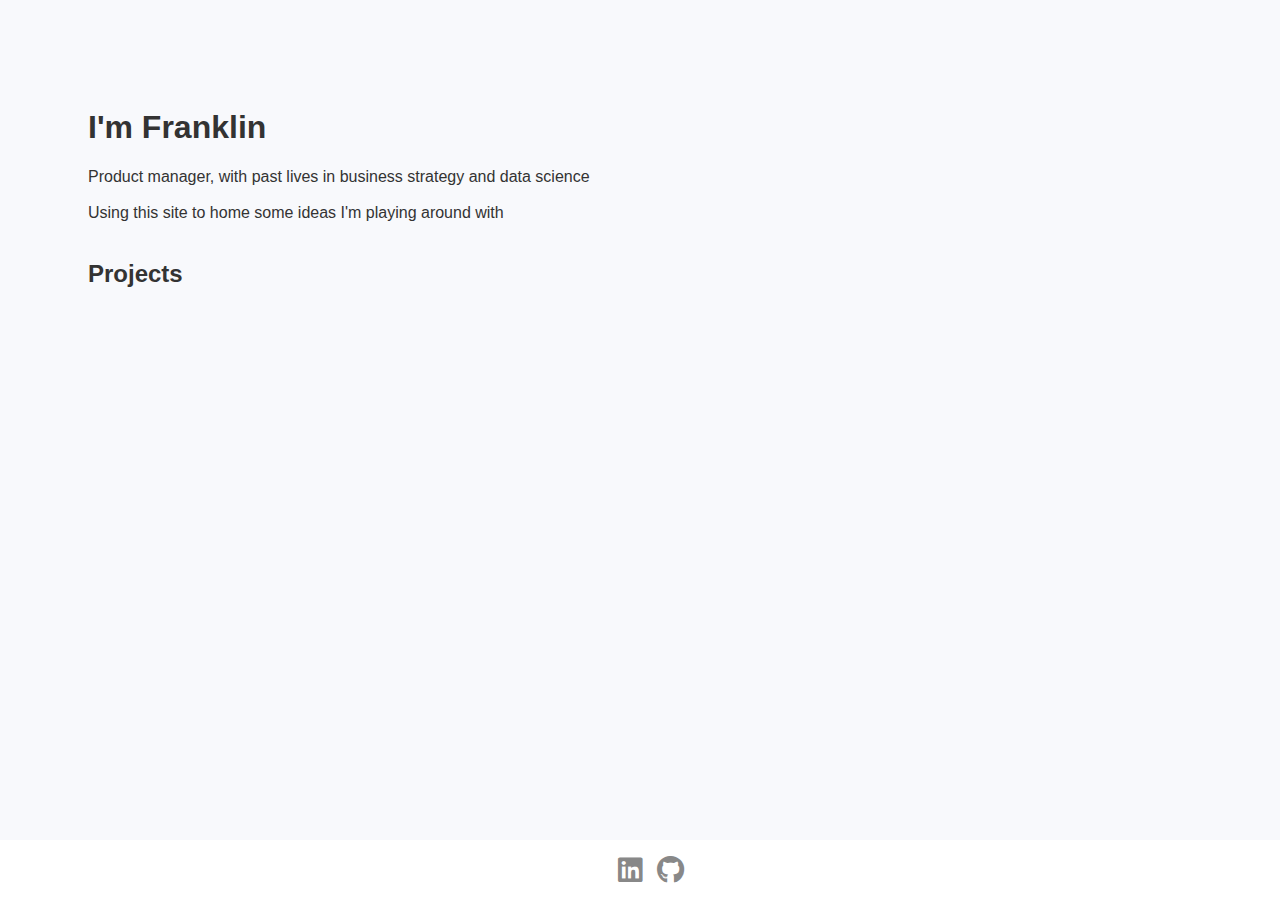
<file: index.html>
<!DOCTYPE html>
<html lang="en">

<head>
  <meta charset="UTF-8">
  <meta name="viewport" content="width=device-width, initial-scale=1.0">
  <link rel="stylesheet" href="https://cdnjs.cloudflare.com/ajax/libs/font-awesome/5.15.4/css/all.min.css">
  <link rel="stylesheet" href="base.css">
  <title>Franklin Liu</title>
</head>

<body>
  <div class="container">
    <main>
      <header>
        <h1 align="left">I'm Franklin</h1>
        <p align="left">
          Product manager, with past lives in business strategy and data science
          <br></b>
          <br></b>
          Using this site to home some ideas I'm playing around with 
          <br></b>
          <br></b>
        </p>
        <p>
          <h2 align="left"><a href="projects.html"><b>Projects</b></a></h2>
        </p>
      </header>

    </main>
  </div>


  <footer>
      <div class="social-icons">
        <a href="https://www.linkedin.com/in/liufranklin" target="_blank"><i class="fab fa-linkedin fa-2x"></i></a>
        <a href="https://github.com/liufran1" target="_blank"><i class="fab fa-github fa-2x"></i></a>
        </div>
  </footer>
</body>

</html>
</file>
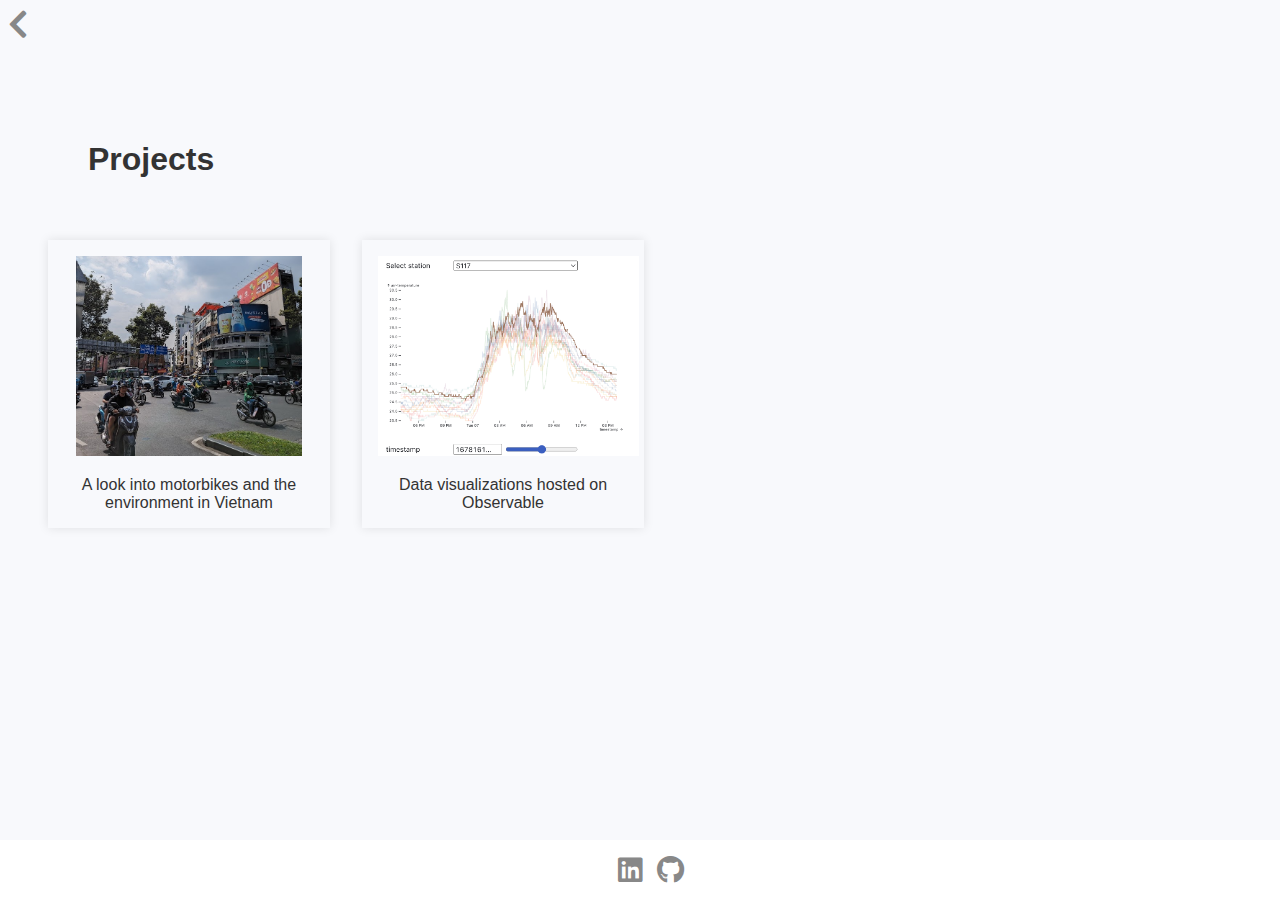
<file: projects.html>
<!DOCTYPE html>
<html lang="en">

<head>
  <meta charset="UTF-8">
  <meta name="viewport" content="width=device-width, initial-scale=1.0">
  <link rel="stylesheet" href="https://cdnjs.cloudflare.com/ajax/libs/font-awesome/5.15.4/css/all.min.css">
  <link rel="stylesheet" href="base.css">
  <title>Franklin Liu</title>
</head>



<body>
  <div class="social-icons">
    <a href="index.html"><i class="fa fa-chevron-left fa-2x"></i></a>
  </div>

  <div class="container">
    <main>
      <header>
        <h1 align="left">Projects</h1>
      </header>

      <div style="display: flex; gap: 2em;">
<!--         <div >
          <p align="left">
            <a href="projects/manufacturing_viz.html" class="project_preview"><img src="images/manufacturing_preview.png" style="height: 200px;"></a>
          </p>
          <p align="left">
            Visualization of US manufacturing industry
          </p>
        </div> -->
        <div class="project_card">
          <p align="left">
            <a href="https://liufran1.github.io/VietnamMotorbikes/" class="project_preview"><img src="images/vietnam_motorbikes.jpg" style="height: 200px;"></a>
          </p>
          <p align="left">
            A look into motorbikes and the environment in Vietnam
          </p>
        </div>
        <div class="project_card">
          <p align="left">
            <a href="https://observablehq.com/@liufran1" class="project_preview"><img src="images/dataviz_preview.png" style="height: 200px;"></a>
          </p>
          <p align="left">
            Data visualizations hosted on Observable
          </p>
        </div>
        
<!--         <div class="project_card">
          <p align="left">
            <a href="projects/review_summarize.html" class="project_preview"><img src="images/review_summary_preview.png" style="height: 200px;"></a>
          </p>
          <p align="left">
            Have an LLM read reviews so you don't have to
          </p>
        </div> -->

      </div>

    </main>
  </div>


  <footer>
      <div class="social-icons">
          <a href="https://www.linkedin.com/in/liufranklin" target="_blank"><i class="fab fa-linkedin fa-2x"></i></a>
          <a href="https://github.com/liufran1" target="_blank"><i class="fab fa-github fa-2x"></i></a>
        </div>
  </footer>
</body>

</html>
</file>
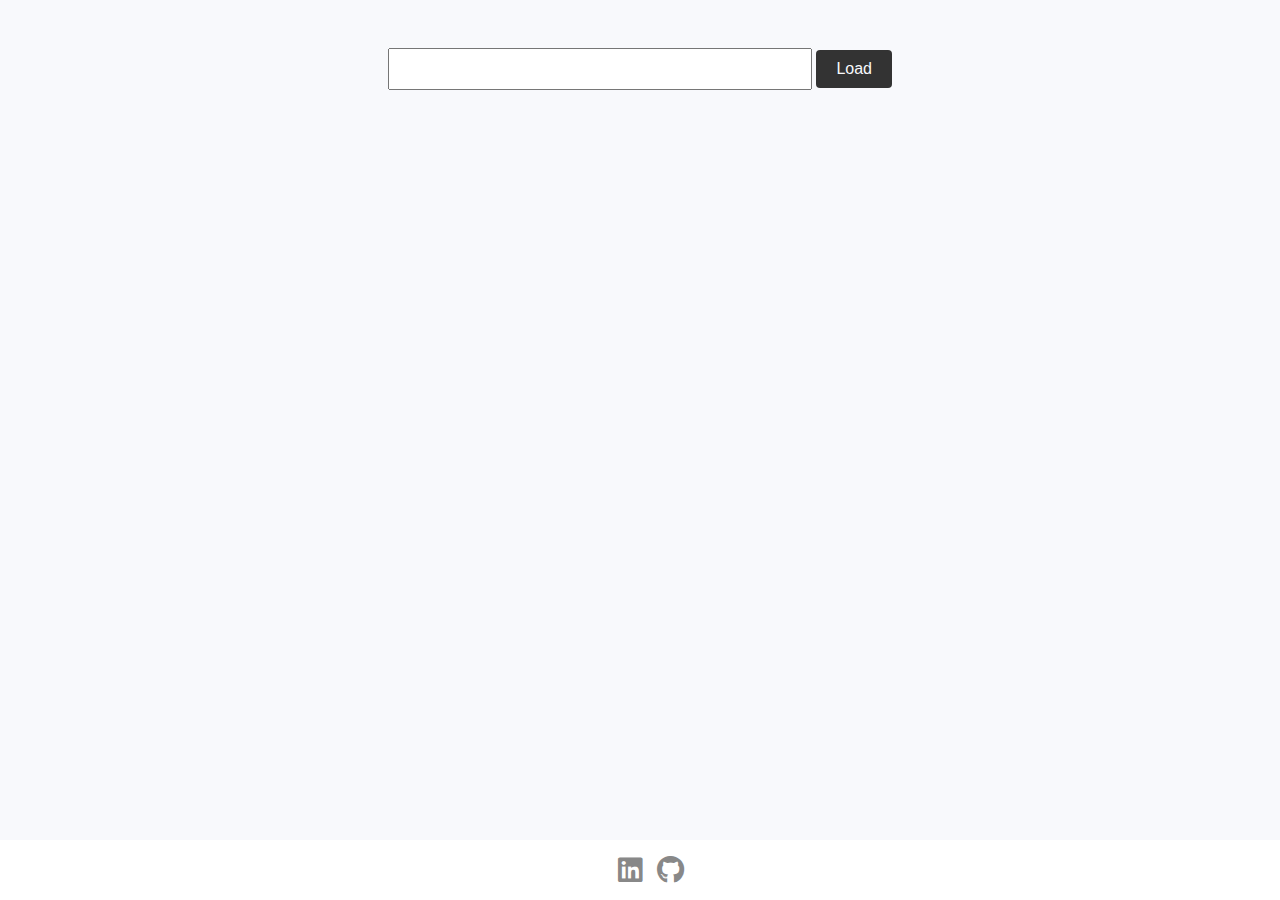
<file: review_summarize.html>
<!DOCTYPE html>
<html lang="en">

<head>
  <meta charset="UTF-8">
  <meta name="viewport" content="width=device-width, initial-scale=1.0">
  <link rel="stylesheet" href="https://cdnjs.cloudflare.com/ajax/libs/font-awesome/5.15.4/css/all.min.css">
  <link rel="stylesheet" href="base.css">
  <title>Franklin Liu</title>
</head>

<body>
  <div class="container">
    <main>

  <input type="text" id="urlInput">
  <button onclick="loadWebsite()">Load</button>

  <div id="reviewSummary"></div>
  <div id="previewContainer"></div>

  <script src="load_reviews.js"></script>

    </main>
  </div>


  <footer>
      <div class="social-icons">
        <a href="https://www.linkedin.com/in/liufranklin" target="_blank"><i class="fab fa-linkedin fa-2x"></i></a>
        <a href="https://github.com/liufran1" target="_blank"><i class="fab fa-github fa-2x"></i></a>
        </div>
  </footer>
</body>

</html>
</file>
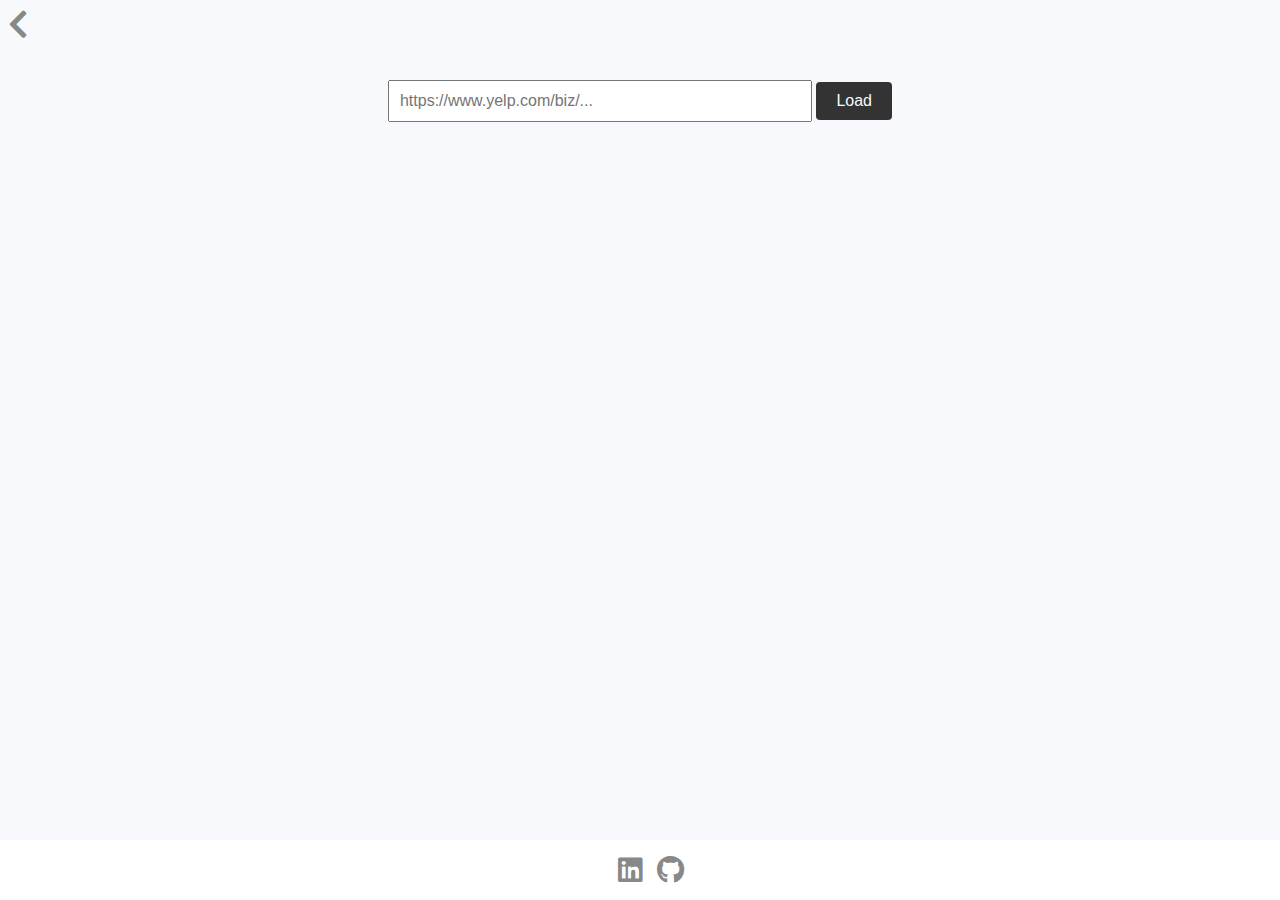
<file: projects/review_summarize.html>
<!DOCTYPE html>
<html lang="en">

<head>
  <meta charset="UTF-8">
  <meta name="viewport" content="width=device-width, initial-scale=1.0">
  <meta http-equiv="Content-Security-Policy" content="upgrade-insecure-requests"> <!-- to fix -->
  <link rel="stylesheet" href="https://cdnjs.cloudflare.com/ajax/libs/font-awesome/5.15.4/css/all.min.css">
  <link rel="stylesheet" href="../base.css">
  <title>Franklin Liu</title>
</head>

<body>
  <div class="social-icons">
      <a href="../projects.html"><i class="fa fa-chevron-left fa-2x"></i></a>
  </div>
  <div class="container">
    <main>

  <input type="text" id="urlInput" placeholder="https://www.yelp.com/biz/...">
  <button onclick="loadWebsite()">Load</button>

  <div id="reviewSummary"></div>
  <div id="previewContainer"></div>

  <script src="load_reviews.js"></script>

    </main>
  </div>


  <footer>
      <div class="social-icons">
        <a href="https://www.linkedin.com/in/liufranklin" target="_blank"><i class="fab fa-linkedin fa-2x"></i></a>
        <a href="https://github.com/liufran1" target="_blank"><i class="fab fa-github fa-2x"></i></a>
        </div>
  </footer>
</body>

</html>
</file>
<file: base.css>
header{
  background-color: #f8f9fc;
  font-family: arial;
  padding: 40px;
}

body{
  background-color: #f8f9fc;
  font-family: Arial, sans-serif;
  color: #333;
/*  min-height: 400px;*/
/*  margin-bottom: 100px;*/
  padding-bottom: 2.5rem;
  clear: both;
  height: auto;
  position: relative;
  min-height: 100%;
}

main {
  flex-grow: 1;
  padding: 40px;
}

a {
  color: #333;
  text-decoration: none;
}

a:hover {
  color: #888;
}



footer {
  background-color: #fff;
  padding: 1rem;
  text-align: center;
  font-size: 14px;
  position: fixed;
  left: 0;
  bottom: 0;
  width: 100%;
/*  height: 50px;*/
}

.container{
  text-align: center;
}

.markers{
  stroke: #000;
  stroke-width: 0.5px;
}



div.tooltip {	
  position: absolute;			
  text-align: center;			
  width: 60px;					
  height: 28px;					
  padding: 2px;				
  font: 12px sans-serif;		
  background: lightsteelblue;	
  border: 0px;		
  border-radius: 8px;			
  pointer-events: none;			
}


/* Global styles */

.container {
  display: flex;
}


.sidebar {
  background-color: #ccc;
  color: #000;
  width: 200px;
  height: 100vh;
  padding: 20px;
  transition: transform 0.3s ease-out;
  transform: translateX(200px);
}

.sidebar:hover {
  transform: translateX(0);
}

.logo h1 {
  margin: 0;
}


.project_card {
  width: 250px;
  padding-left: 1rem;
  padding-right: 1rem;
  box-shadow: 0px 0px 10px rgba(0, 0, 0, 0.1)
}
.project_card p {
  text-align: center;
}
.project_preview:hover {
  opacity: 0.5;
}


.social-icons a {
  display: inline-block;
  margin-right: 10px;
  color: #888;
}

.social-icons a:hover {
  color: #333;
}

.responsive {
  width: 100%;
  max-width: 400px;
  height: auto;
}



iframe {
      width: 100%;
      height: 500px;
      border: none;
    }

input[type="text"] {
      width: 400px;
      padding: 10px;
      font-size: 16px;
    }


button {
      display: inline-block;
/*      height: 500px;*/
      background-color: #333;
      color: #f8f9fc;
      padding: 10px 20px;
      border: none;
      border-radius: 4px;
      font-size: 16px;
      cursor: pointer;
    }

button:hover {
      background-color: #888;
    }



.progress-bar {
      width: 100%;
      height: 10px;
      background-color: #eee;
      margin-top: 20px;
    }

.progress-bar .progress {
      height: 100%;
      background-color: #F7B93E;
      width: 0;
      transition: width 10s linear;
    }


.spinning-wheel {
      content: "";
      display: inline-block;
      border: 2px solid #F7B93E;
      border-top: 2px solid transparent;
      border-radius: 50%;
      width: 20px;
      height: 20px;
      animation: spin 1s linear infinite;
    }

@keyframes spin {
      to {
        transform: rotate(360deg);
      }
    }
</file>
